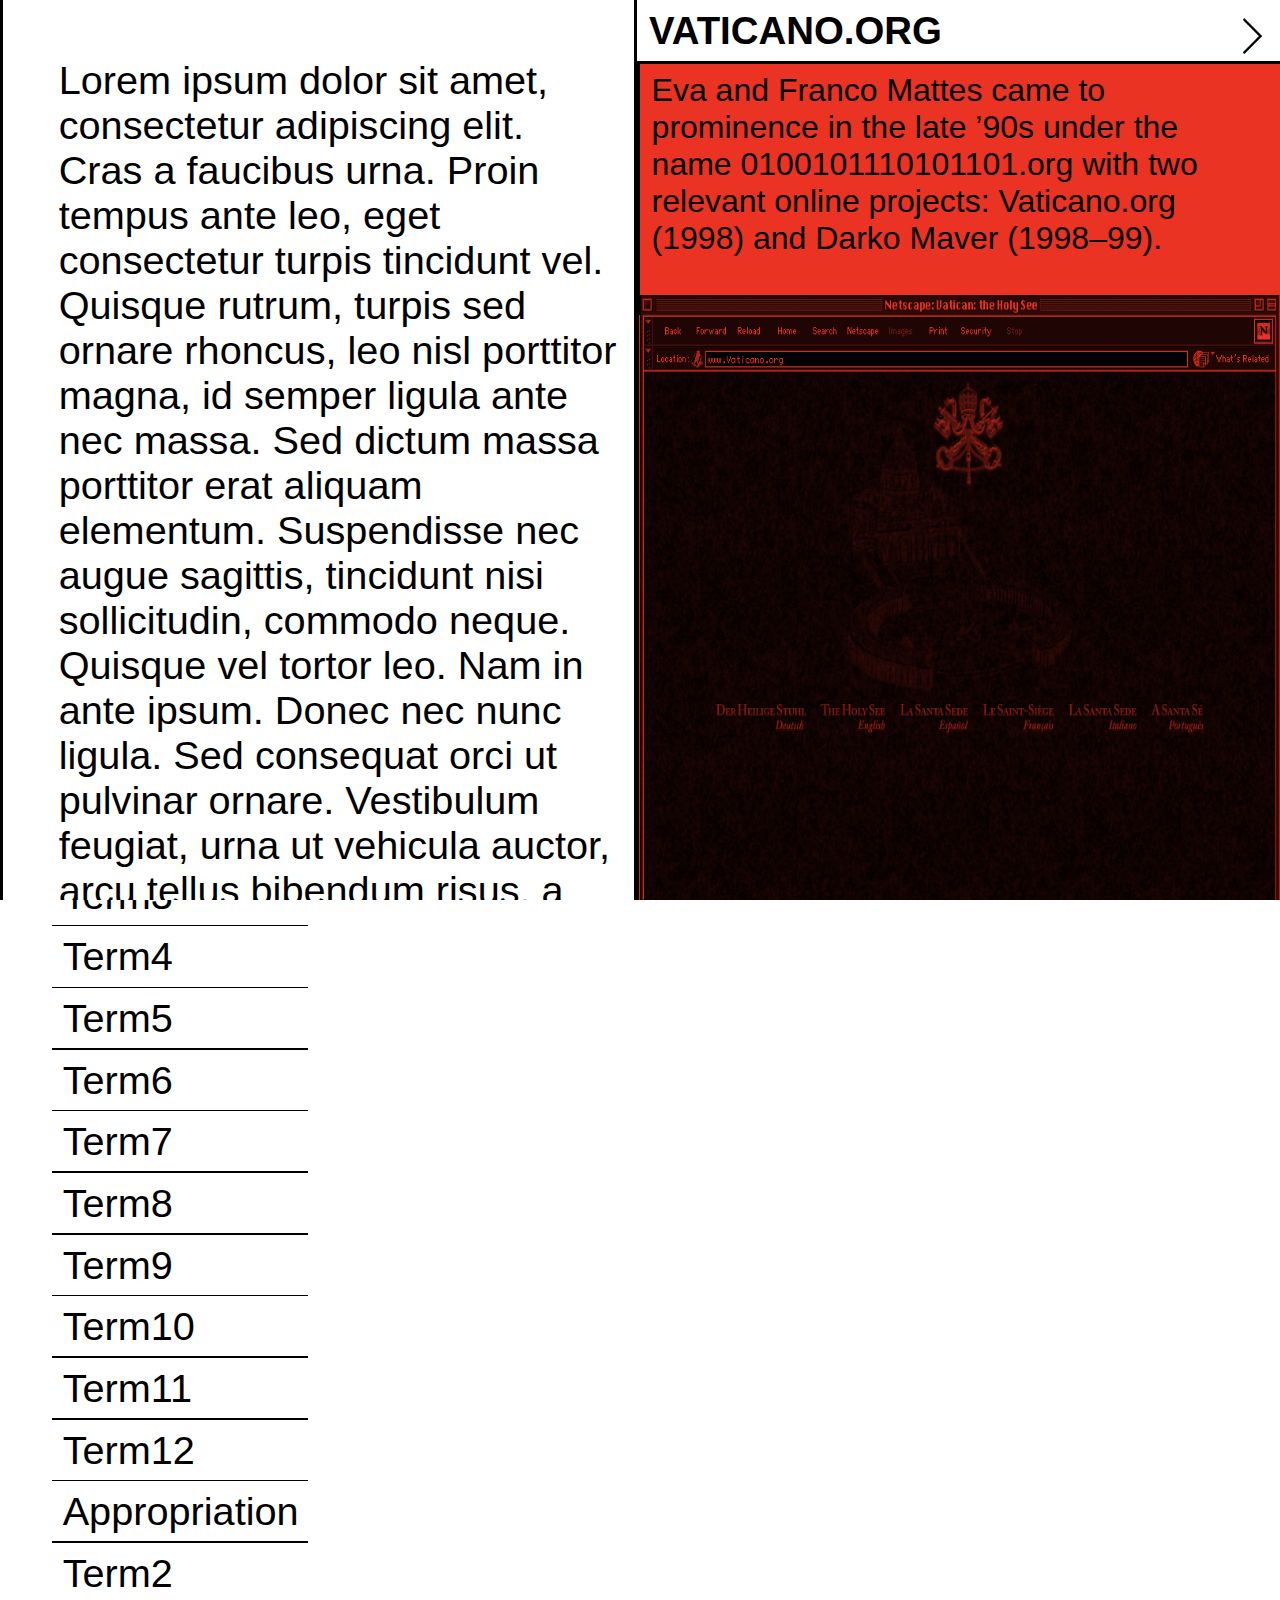
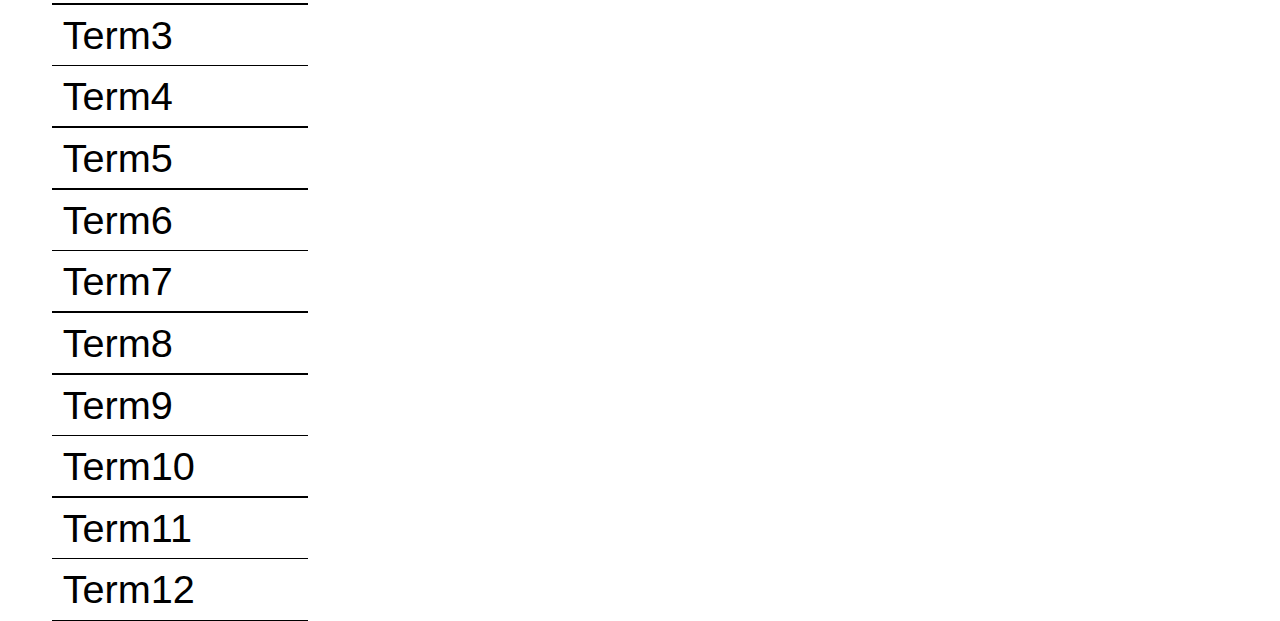
<file: index.html>
<!DOCTYPE html>

<html>
  <head>
    <meta charset="utf-8" />
    <meta name="viewport" content="width=device-width, inicial=scale=1.0" />
    <meta http-equiv="X-UA-Compatible" content="ie=edge" />
    <link href="style.css" rel="stylesheet">
    <title>Appropriation in Post-Internet Art</title>
  </head>
  <body>
    <section>
        <div class="container">
            <nav>
                <h6>APPROPRIATION IN POST INTERNET</h6>
                <h5>Lorem ipsum dolor sit amet, consectetur adipiscing elit. Cras a faucibus urna. Proin tempus ante leo, eget consectetur turpis tincidunt vel. Quisque rutrum, turpis sed ornare rhoncus, leo nisl porttitor magna, id semper ligula ante nec massa. Sed dictum massa porttitor erat aliquam elementum. Suspendisse nec augue sagittis, tincidunt nisi sollicitudin, commodo neque. Quisque vel tortor leo. Nam in ante ipsum. Donec nec nunc ligula. Sed consequat orci ut pulvinar ornare. Vestibulum feugiat, urna ut vehicula auctor, arcu tellus bibendum risus, a suscipit turpis urna volutpat odio.</h5>
             </nav>
             
            
 <div class="termos" id="termos">
    <h1 class="marqueetermos">
        <ul>
            <hr class="line">
            <li> <a href="index.html" class="#"><h1>&nbsp;Appropriation&nbsp;</h1></a></li>
            <hr class="line">
            <li><a href="index.html" class="#"><h1>&nbsp;Term2&nbsp;</h1></a></li>
            <hr class="line">
            <li><a href="index.html" class="#"><h1>&nbsp;Term3&nbsp;</h1></a></li>
            <hr class="line">
            <li><a href="index.html" class="#"><h1>&nbsp;Term4&nbsp;</h1></a></li>
            <hr class="line">
            <li><a href="index.html" class="#"><h1>&nbsp;Term5&nbsp;</h1></a></li>
            <hr class="line">
            <li><a href="index.html" class="#"><h1>&nbsp;Term6&nbsp;</h1></a></li>
            <hr class="line">
            <li><a href="index.html" class="#"><h1>&nbsp;Term7&nbsp;</h1></a></li>
            <hr class="line">
             <li><a href="index.html" class="#"><h1>&nbsp;Term8&nbsp;</h1></a></li>
             <hr class="line">
             <li><a href="index.html" class="#"><h1>&nbsp;Term9&nbsp;</h1></a></li>
             <hr class="line">
             <li><a href="index.html" class="#"><h1>&nbsp;Term10&nbsp;</h1></a></li>
             <hr class="line">
             <li><a href="index.html" class="#"><h1>&nbsp;Term11&nbsp;</h1></a></li>
             <hr class="line">
             <li><a href="index.html" class="#"><h1>&nbsp;Term12&nbsp;</h1></a></li>
             <hr class="line">
             <li> <a href="index.html" class="#"><h1>&nbsp;Appropriation&nbsp;</h1></a></li>
            <hr class="line">
            <li><a href="index.html" class="#"><h1>&nbsp;Term2&nbsp;</h1></a></li>
            <hr class="line">
            <li><a href="index.html" class="#"><h1>&nbsp;Term3&nbsp;</h1></a></li>
            <hr class="line">
            <li><a href="index.html" class="#"><h1>&nbsp;Term4&nbsp;</h1></a></li>
            <hr class="line">
            <li><a href="index.html" class="#"><h1>&nbsp;Term5&nbsp;</h1></a></li>
            <hr class="line">
            <li><a href="index.html" class="#"><h1>&nbsp;Term6&nbsp;</h1></a></li>
            <hr class="line">
            <li><a href="index.html" class="#"><h1>&nbsp;Term7&nbsp;</h1></a></li>
            <hr class="line">
             <li><a href="index.html" class="#"><h1>&nbsp;Term8&nbsp;</h1></a></li>
             <hr class="line">
             <li><a href="index.html" class="#"><h1>&nbsp;Term9&nbsp;</h1></a></li>
             <hr class="line">
             <li><a href="index.html" class="#"><h1>&nbsp;Term10&nbsp;</h1></a></li>
             <hr class="line">
             <li><a href="index.html" class="#"><h1>&nbsp;Term11&nbsp;</h1></a></li>
             <hr class="line">
             <li><a href="index.html" class="#"><h1>&nbsp;Term12&nbsp;</h1></a></li>
             <hr class="line">
             <li> <a href="index.html" class="#"><h1>&nbsp;Appropriation&nbsp;</h1></a></li>
            <hr class="line">
            <li><a href="index.html" class="#"><h1>&nbsp;Term2&nbsp;</h1></a></li>
            <hr class="line">
            <li><a href="index.html" class="#"><h1>&nbsp;Term3&nbsp;</h1></a></li>
            <hr class="line">
            <li><a href="index.html" class="#"><h1>&nbsp;Term4&nbsp;</h1></a></li>
            <hr class="line">
            <li><a href="index.html" class="#"><h1>&nbsp;Term5&nbsp;</h1></a></li>
            <hr class="line">
            <li><a href="index.html" class="#"><h1>&nbsp;Term6&nbsp;</h1></a></li>
            <hr class="line">
            <li><a href="index.html" class="#"><h1>&nbsp;Term7&nbsp;</h1></a></li>
            <hr class="line">
             <li><a href="index.html" class="#"><h1>&nbsp;Term8&nbsp;</h1></a></li>
             <hr class="line">
             <li><a href="index.html" class="#"><h1>&nbsp;Term9&nbsp;</h1></a></li>
             <hr class="line">
             <li><a href="index.html" class="#"><h1>&nbsp;Term10&nbsp;</h1></a></li>
             <hr class="line">
             <li><a href="index.html" class="#"><h1>&nbsp;Term11&nbsp;</h1></a></li>
             <hr class="line">
             <li><a href="index.html" class="#"><h1>&nbsp;Term12&nbsp;</h1></a></li>
             <hr class="line">
          </ul>
        </h1>
        </div>

        <div class="column2 ">
            <div class="description">
                <div class="titles2">
                    <h9>APPROPRIATION</h9>
             </div>
  <h3><b>1:</b> an act or instance of appropriating something<br><br>
                    <b>2:</b> something that has been appropriated
                    specifically : money set aside by formal action for a specific use
                    the city's appropriation for schools
                    
                </h3>
            </div>
            
            <h4>“(...) the concept of appropriation is multifarious and unclear. The introduction of privately run commercial internet services and the mass availability of personal computers ignited massive cultural shifts that challenge previous understandings of appropriation in art.<br></h4>
            <h8>It’s Just the Internet! Appropriation in Post Internet Art</h8> 
                

       
        </div>


        <div class="main">
        <div class="titles">
            <h7>VATICANO.ORG</h7>
            <a href="indexv2.html"><img class="img1" src="images/arrow.png">
              </a>
        </div>
       
     
        <h2>
            Eva and Franco Mattes came to prominence in the late ’90s under the name 0100101110101101.org with two relevant online projects: Vaticano.org (1998) and Darko Maver (1998–99). 
            <br>
            <br>
        </h2>
            <img class="img2"src="images/vaticano.png">
          <h2>
            Vaticano.org was a one-year-long online performance made by running a fake website of the Holy See. For Darko Maver, they bred a fake artist identity, giving him a body of work (derived from images appropriated from trash websites) and a history, and made the art system believe in their concoction. Identity subversion is at the core of “Eva and Franco Mattes aka 0100101110101101.org” as an art project. When they started working as 0100101110101101.org, their “real” identity was a mystery; it was impossible to state whether they were one, ten, or one thousand, whether they were people or bots, Italian, or whatever. When they gave interviews, they always gave fake names. And since they were their website, everything they did with it contributed to this opacity.
          </h2>
                

               

        
            
      
        </div>

    </section>
  </body>
</html>
</file>
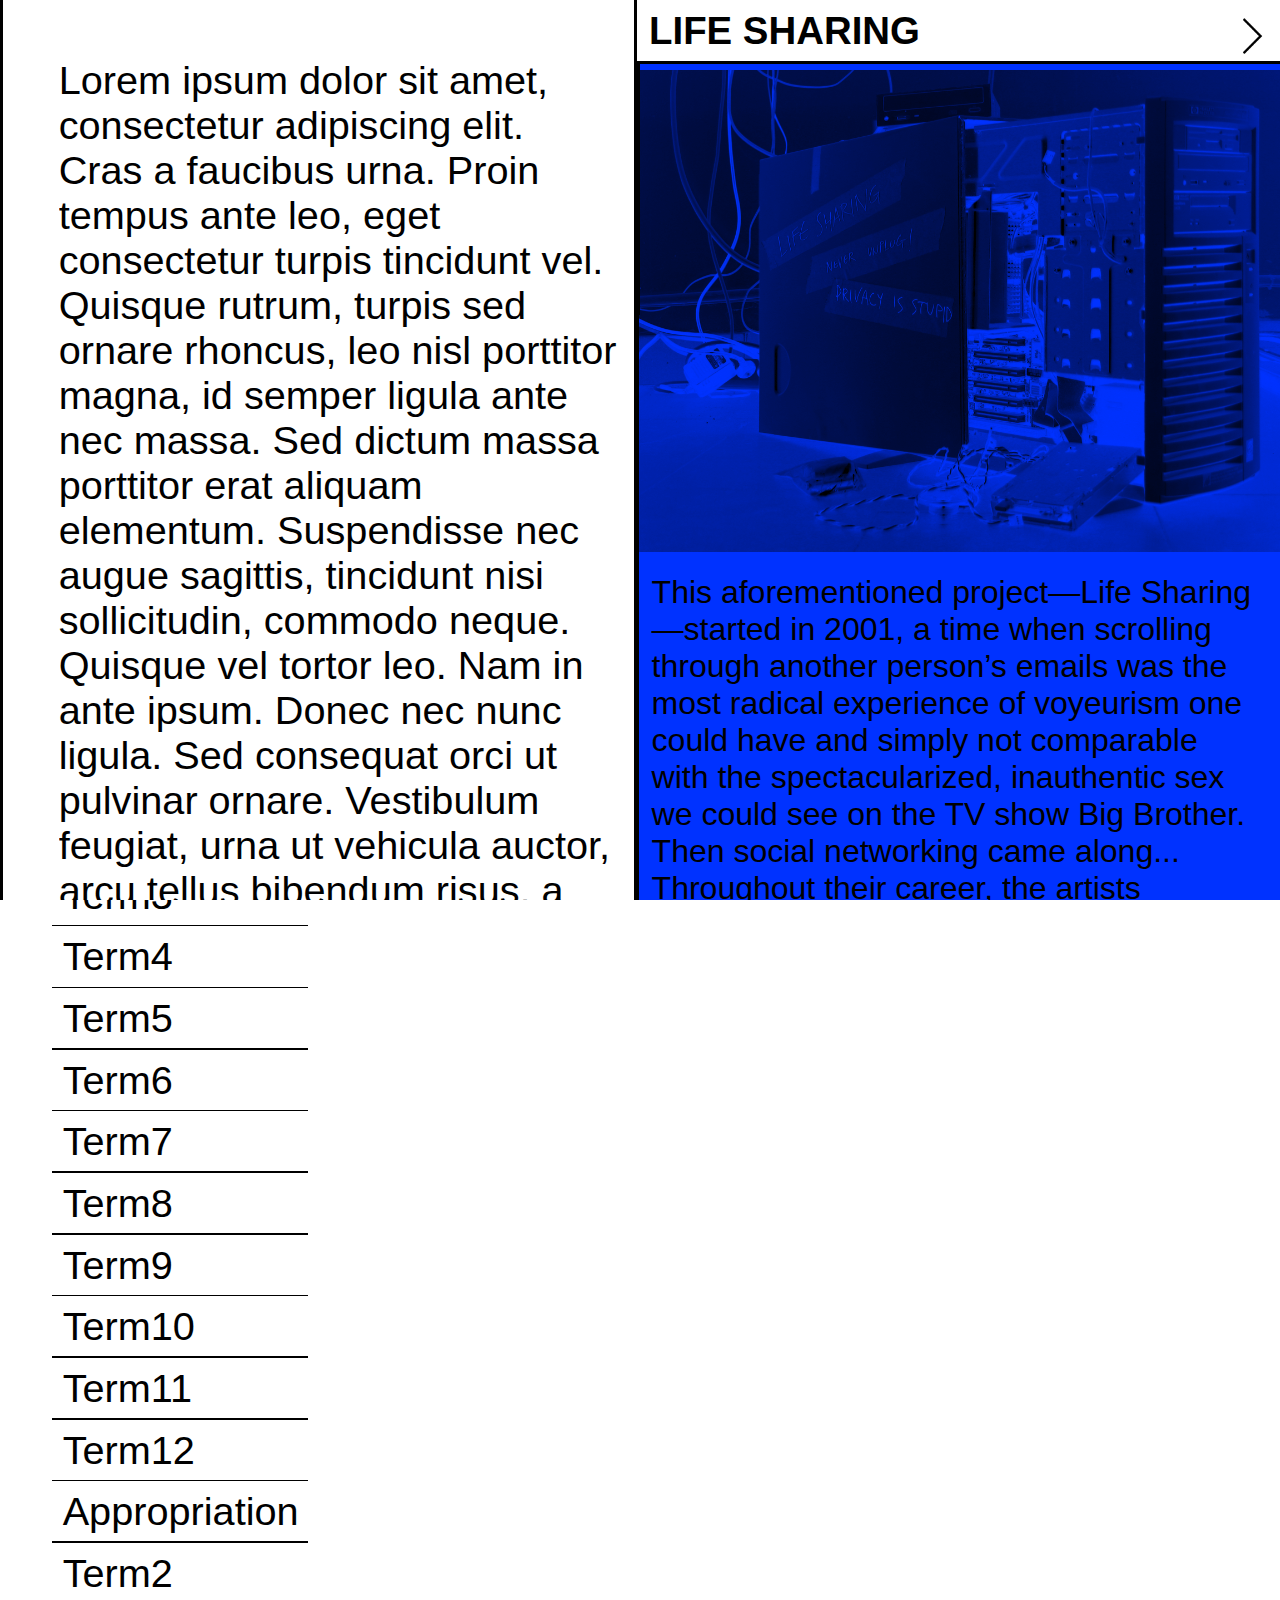
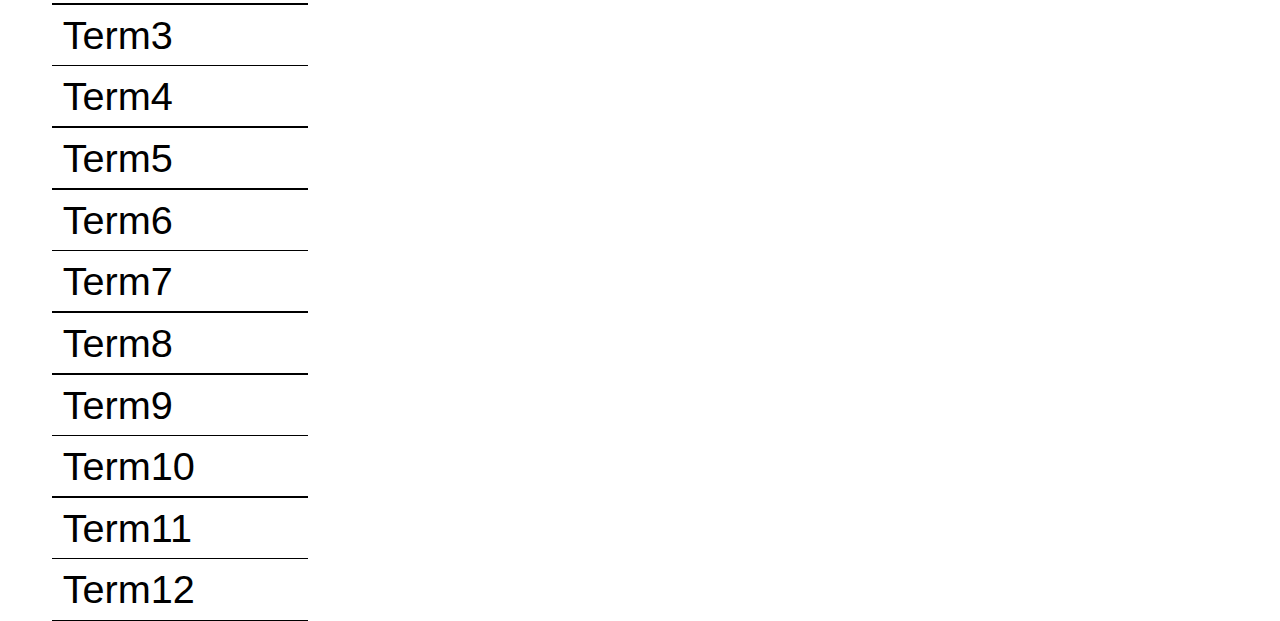
<file: indexv2.html>
<!DOCTYPE html>

<html>
  <head>
    <meta charset="utf-8" />
    <meta name="viewport" content="width=device-width, inicial=scale=1.0" />
    <meta http-equiv="X-UA-Compatible" content="ie=edge" />
    <link href="stylev2.css" rel="stylesheet">
    <title>Appropriation in Post-Internet Art</title>
  </head>
  <body>
    <section>
        <div class="container">
            <nav>
                <h6>APPROPRIATION IN POST INTERNET</h6>
                <h5>Lorem ipsum dolor sit amet, consectetur adipiscing elit. Cras a faucibus urna. Proin tempus ante leo, eget consectetur turpis tincidunt vel. Quisque rutrum, turpis sed ornare rhoncus, leo nisl porttitor magna, id semper ligula ante nec massa. Sed dictum massa porttitor erat aliquam elementum. Suspendisse nec augue sagittis, tincidunt nisi sollicitudin, commodo neque. Quisque vel tortor leo. Nam in ante ipsum. Donec nec nunc ligula. Sed consequat orci ut pulvinar ornare. Vestibulum feugiat, urna ut vehicula auctor, arcu tellus bibendum risus, a suscipit turpis urna volutpat odio.</h5>
             </nav>
             
            
 <div class="termos" id="termos">
    <h1 class="marqueetermos">
        <ul>
            <hr class="line">
            <li> <a href="index.html" class="#"><h1>&nbsp;Appropriation&nbsp;</h1></a></li>
            <hr class="line">
            <li><a href="index.html" class="#"><h1>&nbsp;Term2&nbsp;</h1></a></li>
            <hr class="line">
            <li><a href="index.html" class="#"><h1>&nbsp;Term3&nbsp;</h1></a></li>
            <hr class="line">
            <li><a href="index.html" class="#"><h1>&nbsp;Term4&nbsp;</h1></a></li>
            <hr class="line">
            <li><a href="index.html" class="#"><h1>&nbsp;Term5&nbsp;</h1></a></li>
            <hr class="line">
            <li><a href="index.html" class="#"><h1>&nbsp;Term6&nbsp;</h1></a></li>
            <hr class="line">
            <li><a href="index.html" class="#"><h1>&nbsp;Term7&nbsp;</h1></a></li>
            <hr class="line">
             <li><a href="index.html" class="#"><h1>&nbsp;Term8&nbsp;</h1></a></li>
             <hr class="line">
             <li><a href="index.html" class="#"><h1>&nbsp;Term9&nbsp;</h1></a></li>
             <hr class="line">
             <li><a href="index.html" class="#"><h1>&nbsp;Term10&nbsp;</h1></a></li>
             <hr class="line">
             <li><a href="index.html" class="#"><h1>&nbsp;Term11&nbsp;</h1></a></li>
             <hr class="line">
             <li><a href="index.html" class="#"><h1>&nbsp;Term12&nbsp;</h1></a></li>
             <hr class="line">
             <li> <a href="index.html" class="#"><h1>&nbsp;Appropriation&nbsp;</h1></a></li>
            <hr class="line">
            <li><a href="index.html" class="#"><h1>&nbsp;Term2&nbsp;</h1></a></li>
            <hr class="line">
            <li><a href="index.html" class="#"><h1>&nbsp;Term3&nbsp;</h1></a></li>
            <hr class="line">
            <li><a href="index.html" class="#"><h1>&nbsp;Term4&nbsp;</h1></a></li>
            <hr class="line">
            <li><a href="index.html" class="#"><h1>&nbsp;Term5&nbsp;</h1></a></li>
            <hr class="line">
            <li><a href="index.html" class="#"><h1>&nbsp;Term6&nbsp;</h1></a></li>
            <hr class="line">
            <li><a href="index.html" class="#"><h1>&nbsp;Term7&nbsp;</h1></a></li>
            <hr class="line">
             <li><a href="index.html" class="#"><h1>&nbsp;Term8&nbsp;</h1></a></li>
             <hr class="line">
             <li><a href="index.html" class="#"><h1>&nbsp;Term9&nbsp;</h1></a></li>
             <hr class="line">
             <li><a href="index.html" class="#"><h1>&nbsp;Term10&nbsp;</h1></a></li>
             <hr class="line">
             <li><a href="index.html" class="#"><h1>&nbsp;Term11&nbsp;</h1></a></li>
             <hr class="line">
             <li><a href="index.html" class="#"><h1>&nbsp;Term12&nbsp;</h1></a></li>
             <hr class="line">
             <li> <a href="index.html" class="#"><h1>&nbsp;Appropriation&nbsp;</h1></a></li>
            <hr class="line">
            <li><a href="index.html" class="#"><h1>&nbsp;Term2&nbsp;</h1></a></li>
            <hr class="line">
            <li><a href="index.html" class="#"><h1>&nbsp;Term3&nbsp;</h1></a></li>
            <hr class="line">
            <li><a href="index.html" class="#"><h1>&nbsp;Term4&nbsp;</h1></a></li>
            <hr class="line">
            <li><a href="index.html" class="#"><h1>&nbsp;Term5&nbsp;</h1></a></li>
            <hr class="line">
            <li><a href="index.html" class="#"><h1>&nbsp;Term6&nbsp;</h1></a></li>
            <hr class="line">
            <li><a href="index.html" class="#"><h1>&nbsp;Term7&nbsp;</h1></a></li>
            <hr class="line">
             <li><a href="index.html" class="#"><h1>&nbsp;Term8&nbsp;</h1></a></li>
             <hr class="line">
             <li><a href="index.html" class="#"><h1>&nbsp;Term9&nbsp;</h1></a></li>
             <hr class="line">
             <li><a href="index.html" class="#"><h1>&nbsp;Term10&nbsp;</h1></a></li>
             <hr class="line">
             <li><a href="index.html" class="#"><h1>&nbsp;Term11&nbsp;</h1></a></li>
             <hr class="line">
             <li><a href="index.html" class="#"><h1>&nbsp;Term12&nbsp;</h1></a></li>
             <hr class="line">
          </ul>
        </h1>
        </div>

        <div class="column2 ">
            <div class="description">
                <div class="titles2">
                    <h9>APPROPRIATION</h9>
             </div>
  <h3><b>1:</b> an act or instance of appropriating something<br><br>
                    <b>2:</b> something that has been appropriated
                    specifically : money set aside by formal action for a specific use
                    the city's appropriation for schools
                    
                </h3>
            </div>
            
            <h4>“(...) the concept of appropriation is multifarious and unclear. The introduction of privately run commercial internet services and the mass availability of personal computers ignited massive cultural shifts that challenge previous understandings of appropriation in art.<br></h4>
            <h8>It’s Just the Internet! Appropriation in Post Internet Art</h8> 
                

       
        </div>


        <div class="main">
        <div class="titles">
            <h7>LIFE SHARING</h7>
            <a href="indexv3.html"><img class="img1" src="images/arrow.png">
              </a>
        </div>
        <img class="img2" src="images/lifesharing.png">

        <h2>
          This aforementioned project—Life Sharing—started in 2001, a time when scrolling through another person’s emails was the most radical experience of voyeurism one could have and simply not comparable with the spectacularized, inauthentic sex we could see on the TV show Big Brother. Then social networking came along...
          Throughout their career, the artists experimented with almost every form of appropriation: from vandalism to analog and digital remix, from forgery to data copy to reenactment, from undisclosed to credited plagiarism, to the re- cent acquisition of other people’s ideas sanctioned by a legal agreement. Most of their works find a less formatted, less visible premise in the work of another artist. They publicly say there’s no creativity in their work. Paraphrasing Cory Doctorow, they copy as they breathe.
          
                </h2>

                
        
            
      
        </div>

    </section>
  </body>
</html>
</file>
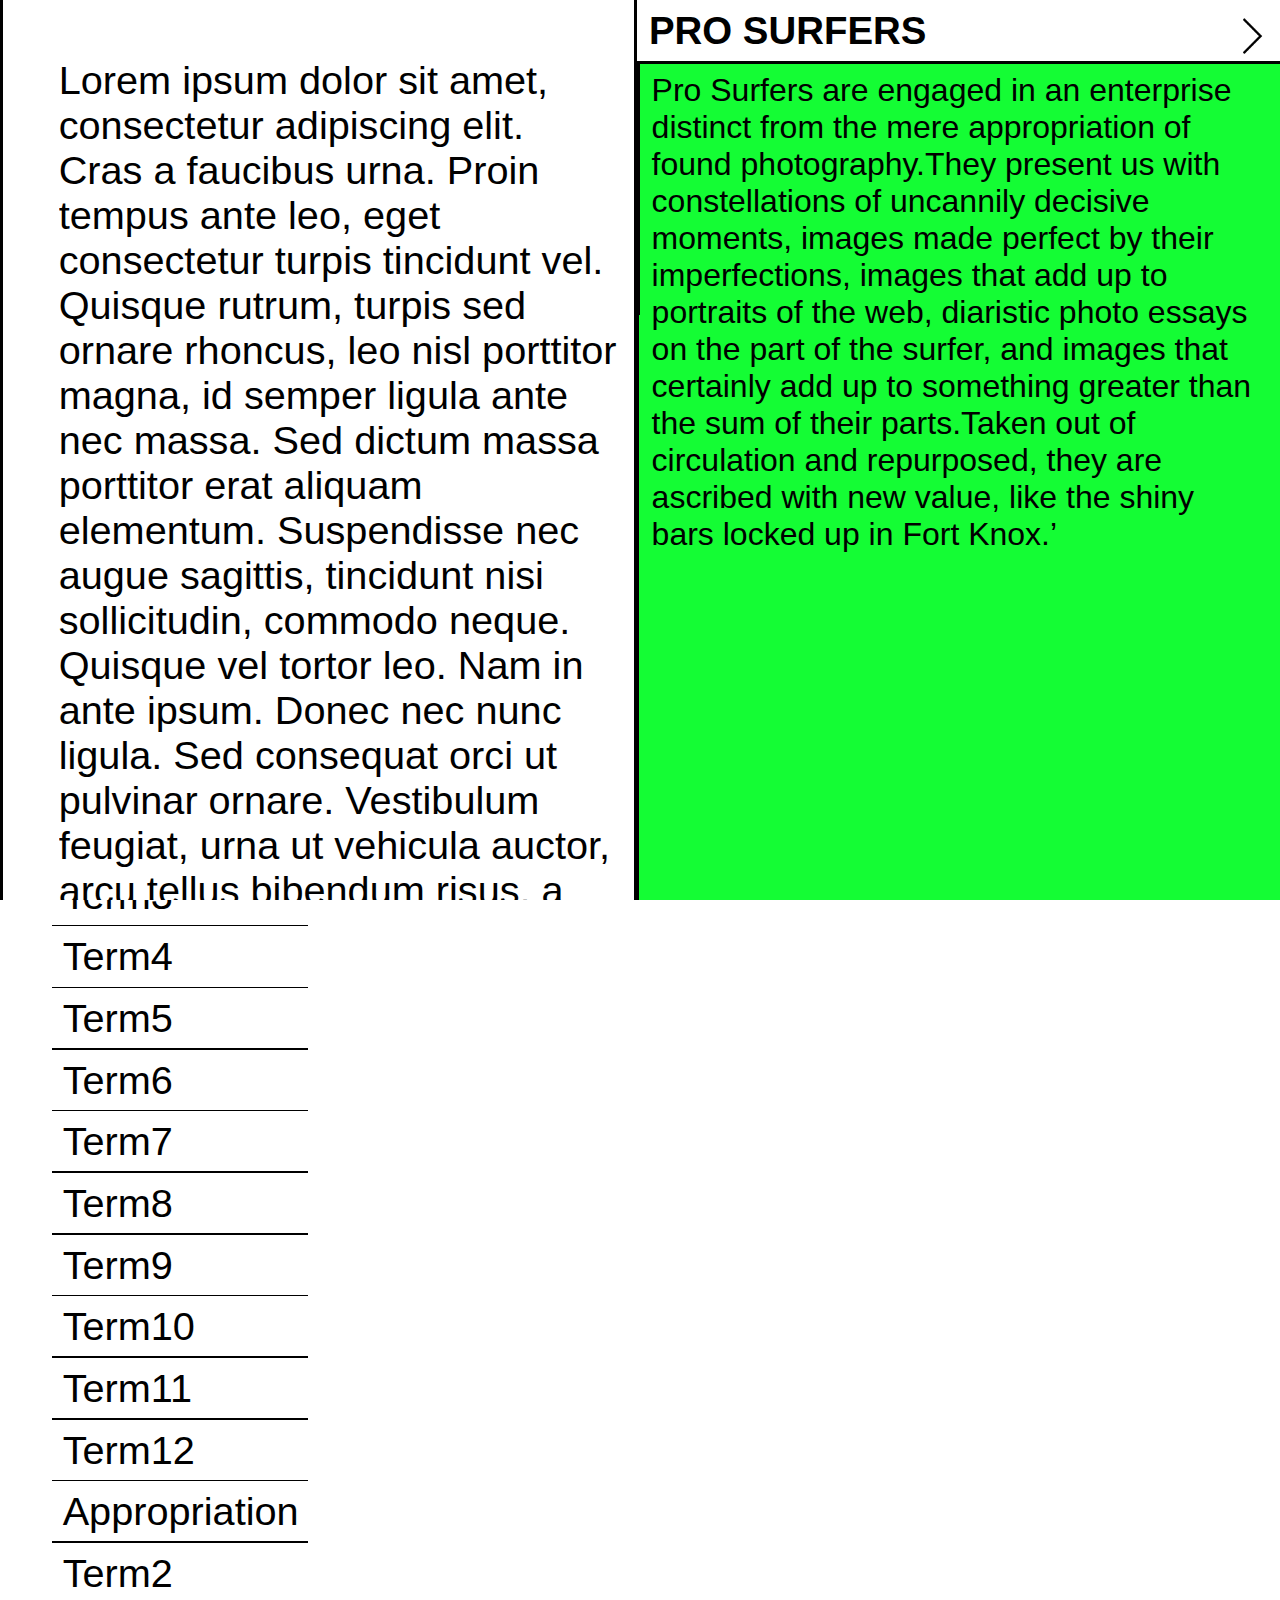
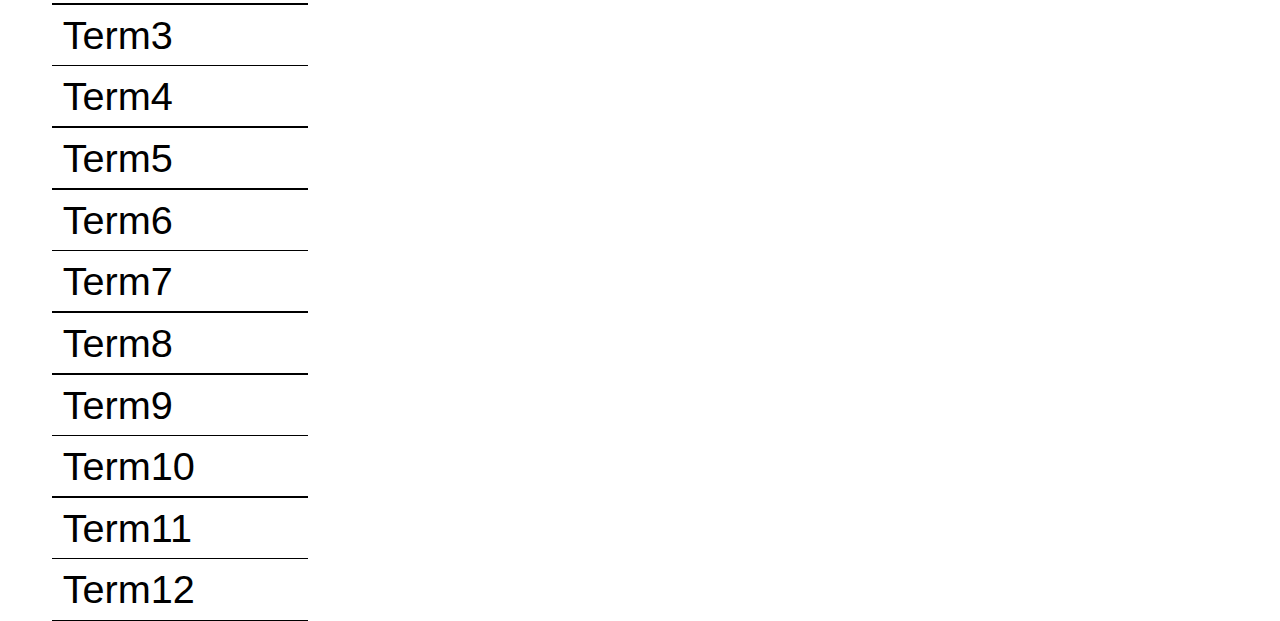
<file: indexv3.html>
<!DOCTYPE html>

<html>
  <head>
    <meta charset="utf-8" />
    <meta name="viewport" content="width=device-width, inicial=scale=1.0" />
    <meta http-equiv="X-UA-Compatible" content="ie=edge" />
    <link href="stylev3.css" rel="stylesheet">
    <title>Appropriation in Post-Internet Art</title>
  </head>
  <body>
    <section>
        <div class="container">
            <nav>
                <h6>APPROPRIATION IN POST INTERNET</h6>
                <h5>Lorem ipsum dolor sit amet, consectetur adipiscing elit. Cras a faucibus urna. Proin tempus ante leo, eget consectetur turpis tincidunt vel. Quisque rutrum, turpis sed ornare rhoncus, leo nisl porttitor magna, id semper ligula ante nec massa. Sed dictum massa porttitor erat aliquam elementum. Suspendisse nec augue sagittis, tincidunt nisi sollicitudin, commodo neque. Quisque vel tortor leo. Nam in ante ipsum. Donec nec nunc ligula. Sed consequat orci ut pulvinar ornare. Vestibulum feugiat, urna ut vehicula auctor, arcu tellus bibendum risus, a suscipit turpis urna volutpat odio.</h5>
             </nav>
             
            
 <div class="termos" id="termos">
    <h1 class="marqueetermos">
        <ul>
            <hr class="line">
            <li> <a href="index.html" class="#"><h1>&nbsp;Appropriation&nbsp;</h1></a></li>
            <hr class="line">
            <li><a href="index.html" class="#"><h1>&nbsp;Term2&nbsp;</h1></a></li>
            <hr class="line">
            <li><a href="index.html" class="#"><h1>&nbsp;Term3&nbsp;</h1></a></li>
            <hr class="line">
            <li><a href="index.html" class="#"><h1>&nbsp;Term4&nbsp;</h1></a></li>
            <hr class="line">
            <li><a href="index.html" class="#"><h1>&nbsp;Term5&nbsp;</h1></a></li>
            <hr class="line">
            <li><a href="index.html" class="#"><h1>&nbsp;Term6&nbsp;</h1></a></li>
            <hr class="line">
            <li><a href="index.html" class="#"><h1>&nbsp;Term7&nbsp;</h1></a></li>
            <hr class="line">
             <li><a href="index.html" class="#"><h1>&nbsp;Term8&nbsp;</h1></a></li>
             <hr class="line">
             <li><a href="index.html" class="#"><h1>&nbsp;Term9&nbsp;</h1></a></li>
             <hr class="line">
             <li><a href="index.html" class="#"><h1>&nbsp;Term10&nbsp;</h1></a></li>
             <hr class="line">
             <li><a href="index.html" class="#"><h1>&nbsp;Term11&nbsp;</h1></a></li>
             <hr class="line">
             <li><a href="index.html" class="#"><h1>&nbsp;Term12&nbsp;</h1></a></li>
             <hr class="line">
             <li> <a href="index.html" class="#"><h1>&nbsp;Appropriation&nbsp;</h1></a></li>
            <hr class="line">
            <li><a href="index.html" class="#"><h1>&nbsp;Term2&nbsp;</h1></a></li>
            <hr class="line">
            <li><a href="index.html" class="#"><h1>&nbsp;Term3&nbsp;</h1></a></li>
            <hr class="line">
            <li><a href="index.html" class="#"><h1>&nbsp;Term4&nbsp;</h1></a></li>
            <hr class="line">
            <li><a href="index.html" class="#"><h1>&nbsp;Term5&nbsp;</h1></a></li>
            <hr class="line">
            <li><a href="index.html" class="#"><h1>&nbsp;Term6&nbsp;</h1></a></li>
            <hr class="line">
            <li><a href="index.html" class="#"><h1>&nbsp;Term7&nbsp;</h1></a></li>
            <hr class="line">
             <li><a href="index.html" class="#"><h1>&nbsp;Term8&nbsp;</h1></a></li>
             <hr class="line">
             <li><a href="index.html" class="#"><h1>&nbsp;Term9&nbsp;</h1></a></li>
             <hr class="line">
             <li><a href="index.html" class="#"><h1>&nbsp;Term10&nbsp;</h1></a></li>
             <hr class="line">
             <li><a href="index.html" class="#"><h1>&nbsp;Term11&nbsp;</h1></a></li>
             <hr class="line">
             <li><a href="index.html" class="#"><h1>&nbsp;Term12&nbsp;</h1></a></li>
             <hr class="line">
             <li> <a href="index.html" class="#"><h1>&nbsp;Appropriation&nbsp;</h1></a></li>
            <hr class="line">
            <li><a href="index.html" class="#"><h1>&nbsp;Term2&nbsp;</h1></a></li>
            <hr class="line">
            <li><a href="index.html" class="#"><h1>&nbsp;Term3&nbsp;</h1></a></li>
            <hr class="line">
            <li><a href="index.html" class="#"><h1>&nbsp;Term4&nbsp;</h1></a></li>
            <hr class="line">
            <li><a href="index.html" class="#"><h1>&nbsp;Term5&nbsp;</h1></a></li>
            <hr class="line">
            <li><a href="index.html" class="#"><h1>&nbsp;Term6&nbsp;</h1></a></li>
            <hr class="line">
            <li><a href="index.html" class="#"><h1>&nbsp;Term7&nbsp;</h1></a></li>
            <hr class="line">
             <li><a href="index.html" class="#"><h1>&nbsp;Term8&nbsp;</h1></a></li>
             <hr class="line">
             <li><a href="index.html" class="#"><h1>&nbsp;Term9&nbsp;</h1></a></li>
             <hr class="line">
             <li><a href="index.html" class="#"><h1>&nbsp;Term10&nbsp;</h1></a></li>
             <hr class="line">
             <li><a href="index.html" class="#"><h1>&nbsp;Term11&nbsp;</h1></a></li>
             <hr class="line">
             <li><a href="index.html" class="#"><h1>&nbsp;Term12&nbsp;</h1></a></li>
             <hr class="line">
          </ul>
        </h1>
        </div>

        <div class="column2 ">
            <div class="description">
                <div class="titles2">
                    <h9>APPROPRIATION</h9>
             </div>
  <h3><b>1:</b> an act or instance of appropriating something<br><br>
                    <b>2:</b> something that has been appropriated
                    specifically : money set aside by formal action for a specific use
                    the city's appropriation for schools
                    
                </h3>
            </div>
            
            <h4>“(...) the concept of appropriation is multifarious and unclear. The introduction of privately run commercial internet services and the mass availability of personal computers ignited massive cultural shifts that challenge previous understandings of appropriation in art.<br></h4>
            <h8>It’s Just the Internet! Appropriation in Post Internet Art</h8> 
                

       
        </div>


        <div class="main">
        <div class="titles">
            <h7>PRO SURFERS </h7>
            <a href="index.html"><img class="img1" src="images/arrow.png">
              </a>
        </div>
     
        <h2>
          Pro Surfers are engaged in an enterprise distinct from the mere appropriation of found photography.They present us with constellations of uncannily decisive moments, images made perfect by their imperfections, images that add up to portraits of the web, diaristic photo essays on the part of the surfer, and images that certainly add up to something greater than the sum of their parts.Taken out of circulation and repurposed, they are ascribed with new value, like the shiny bars locked up in Fort Knox.’

          
                </h2>



        
            
      
        </div>

    </section>
  </body>
</html>
</file>
<file: style.css>
* {
	margin: 0;
	padding: 0%;
	-webkit-box-sizing: border-box;
	box-sizing: border-box;
	font-family: "Montserrat";
  overflow: hidden;
}

.body{
background-color: white;
}

.container{
    display: flex;
}


a{
  text-decoration: none;
  color: black;
}

a:active{
  color: purple;
}

a:hover{
  color: #ea3323;
}

@import url(https://netdna.bootstrapcdn.com/font-awesome/4.0.3/css/font-awesome.css);


h6 {
  color:black;
  white-space: nowrap;
  font-size: 3.1vw;
  font-family: Helvetica, sans-serif;
  font-weight: 700;
  line-break: none; 
  writing-mode: vertical-rl;
  -webkit-transform: rotate(180deg);
  transform: rotate(180deg);
  }

  nav h6 {
    display: inline;
    }
    
    nav:hover h6 {
    display: none;
    }


h5 {
text-decoration: none;
color: black;
font-size: 3.1vw;
font-weight: 300;
font-family: Helvetica, sans-serif;
padding-top: 4.7vh;
transition-duration: 0.36s;
transition-property: all;
transition-timing-function: line;
}


nav, nav:hover {
padding: 1em;
border-left-style: solid;
}

nav h5 {
text-indent: -200px;
font-weight: 400;
}

nav:hover h5 {
text-indent: 0px;
color: black;
}


nav {
position: fixed;
padding-left: 0.5vw;
width: 3.9vw;
height: 100vh;
border-left-style: solid;
background-color: white;
border-right-style: solid;
overflow: auto;
transition-duration: 0.4s;
transition-property: all;
transition-timing-function: line;
z-index: 100;
}

nav:hover {
position: fixed;
left: 0;
top: 0;
bottom: 0;
height: auto;
width: 49.8vw;
background-color: ​white;
}

nav h5 {
-ms-filter: "progid:DXImageTransform.Microsoft.Alpha(Opacity=0)";
filter: alpha(opacity=0);
opacity: 0;
margin-left: 1em;
}

nav:hover h5 {
-ms-filter: "progid:DXImageTransform.Microsoft.Alpha(Opacity=100)";
filter: alpha(opacity=100);
opacity: 1;
}


#termos {
	width: 23.8vw;
	height: 100vh;
  padding-left: 3.8vw;
  background-color: white;
  border-left-style: solid;
  }

  .termos h1 {
  line-break: none;
  font-size: 3.1vw;
	font-family: Helvetica, sans-serif;
  font-weight: 500;
  padding-left: 0vw;
  line-height: 4.7vw;
  }

  .line{
    width: 20vw;
    height: 1.5px;
    border: none;
    background-color: black;

  }

  .marqueetermos{
    animation: marquee 12s linear infinite;
    position: absolute;
    line-break: none;
    white-space: nowrap;
  }

  
  @keyframes marquee {
    0% {
      top: 0vh;
    }
    100% {
      top: -102vh;
    }
  }
  
  .marqueetermos:hover {
    animation-play-state: paused;
  }

  .marqueetermos2{
    animation: marquee 12s linear infinite;
    position: absolute;
    line-break: none;
    white-space: nowrap;
  }

  .marqueetermos2:hover {
    animation-play-state: paused;
  }


  .column2  {
    width: 26.2vw;
	  height: 100vh;
    border-right-style: solid;
    border-left-style: solid;
    background-color: #ea3323;
    }

    .column2 h4{
     padding-left: 1.5vw;
     padding-right: 1.5vw;
     padding-top: 40vh;
     padding-bottom: 2vh;
     color: black;
     font-size: 2vw;
     font-family: Helvetica, sans-serif;
     font-weight: 700;
    }

    .column2 h8{
      padding-left: 1.5vw;
      padding-right: 1.5vw;
      padding-top: 42vh;
      padding-bottom: 2vh;
      color:black;
      font-size: 0.8vw;
      font-family: Helvetica, sans-serif;
      font-weight: 300;
     }
 

    .description  {
      width: 26vw;
      height: 35vh;
      border-right-style: solid;
      border-bottom-style: solid;
      position: fixed;
      background-color: white;
      }

      .description h3{
        padding-left: 1.5vw;
        padding-right: 1.5vw;
        padding-top: 9vh;
         color: black;
         font-size: 1.5vw;
         font-family: Helvetica, sans-serif;
         font-weight: 300;
      }

      .main {
        width: 50.2vw;
        height: 100vh;
        background-color: #ea3323;
        overflow: auto;
        }
      
        .main h2 {
          color: black ;
          font-size: 2.5vw;
          font-family: Helvetica, sans-serif;
          font-weight: 300;
          padding-left: 1vw;
          padding-right: 1.5vw;
          padding-top: 8vh;
          }

          .titles {
            width: 50.2vw;
            height: 5vw;
            align-content: center;
            padding-left: 0.8vw;
            padding-top: 0.3vw;
            border-bottom-style: solid;
            background-color:white;
            overflow: auto;
            position: fixed;
            }

            .titles h7 {
              color: black;
              font-size: 3vw;
              font-family: Helvetica, sans-serif;
              font-weight: 900;
             }


            .titles2 {
              width: 25.9vw;
              height: 5vw;
              align-content: center;
              padding-left: 0.8vw;
              padding-top: 0.3vw;
              border-bottom-style: solid;
              background-color: white;
              overflow: auto;
              position: fixed;
             }

             .titles2 h9 {
              color:black;
              font-size: 3vw;
              font-family: Helvetica, sans-serif;
              font-weight: 900;
             }


        .img1{
          padding-top: 0.5vw;
          width: 4.5vw;
          float: right;
        }

        .img2{
          width: 50.2vw;
          height: 70%;
        }
</file>
<file: stylev2.css>
* {
	margin: 0;
	padding: 0%;
	-webkit-box-sizing: border-box;
	box-sizing: border-box;
	font-family: "Montserrat";
  overflow: hidden;
}

.body{
background-color: white;
}

.container{
    display: flex;
}


a{
  text-decoration: none;
  color: black;
}

a:active{
  color: purple;
}

a:hover{
  color: #0032ff;
}

@import url(https://netdna.bootstrapcdn.com/font-awesome/4.0.3/css/font-awesome.css);


h6 {
  color:black;
  white-space: nowrap;
  font-size: 3.1vw;
  font-family: Helvetica, sans-serif;
  font-weight: 700;
  line-break: none; 
  writing-mode: vertical-rl;
  -webkit-transform: rotate(180deg);
  transform: rotate(180deg);
  }

  nav h6 {
    display: inline;
    }
    
    nav:hover h6 {
    display: none;
    }


h5 {
text-decoration: none;
color: black;
font-size: 3.1vw;
font-weight: 300;
font-family: Helvetica, sans-serif;
padding-top: 4.7vh;
transition-duration: 0.36s;
transition-property: all;
transition-timing-function: line;
}


nav, nav:hover {
padding: 1em;
border-left-style: solid;
}

nav h5 {
text-indent: -200px;
font-weight: 400;
}

nav:hover h5 {
text-indent: 0px;
color: black;
}


nav {
position: fixed;
padding-left: 0.5vw;
width: 3.9vw;
height: 100vh;
border-left-style: solid;
background-color: white;
border-right-style: solid;
overflow: auto;
transition-duration: 0.4s;
transition-property: all;
transition-timing-function: line;
z-index: 100;
}

nav:hover {
position: fixed;
left: 0;
top: 0;
bottom: 0;
height: auto;
width: 49.8vw;
background-color: ​white;
}

nav h5 {
-ms-filter: "progid:DXImageTransform.Microsoft.Alpha(Opacity=0)";
filter: alpha(opacity=0);
opacity: 0;
margin-left: 1em;
}

nav:hover h5 {
-ms-filter: "progid:DXImageTransform.Microsoft.Alpha(Opacity=100)";
filter: alpha(opacity=100);
opacity: 1;
}


#termos {
	width: 23.8vw;
	height: 100vh;
  padding-left: 3.8vw;
  background-color: white;
  border-left-style: solid;
  }

  .termos h1 {
  line-break: none;
  font-size: 3.1vw;
	font-family: Helvetica, sans-serif;
  font-weight: 500;
  padding-left: 0vw;
  line-height: 4.7vw;
  }

  .line{
    width: 20vw;
    height: 1.5px;
    border: none;
    background-color: black;

  }

  .marqueetermos{
    animation: marquee 12s linear infinite;
    position: absolute;
    line-break: none;
    white-space: nowrap;
  }

  
  @keyframes marquee {
    0% {
      top: 0vh;
    }
    100% {
      top: -102vh;
    }
  }
  
  .marqueetermos:hover {
    animation-play-state: paused;
  }

  .marqueetermos2{
    animation: marquee 12s linear infinite;
    position: absolute;
    line-break: none;
    white-space: nowrap;
  }

  .marqueetermos2:hover {
    animation-play-state: paused;
  }


  .column2  {
    width: 26.2vw;
	  height: 100vh;
    border-right-style: solid;
    border-left-style: solid;
    background-color: #0032ff;
    }

    .column2 h4{
     padding-left: 1.5vw;
     padding-right: 1.5vw;
     padding-top: 40vh;
     padding-bottom: 2vh;
     color: black;
     font-size: 2vw;
     font-family: Helvetica, sans-serif;
     font-weight: 700;
    }

    .column2 h8{
      padding-left: 1.5vw;
      padding-right: 1.5vw;
      padding-top: 42vh;
      padding-bottom: 2vh;
      color:black;
      font-size: 0.8vw;
      font-family: Helvetica, sans-serif;
      font-weight: 300;
     }
 

    .description  {
      width: 26vw;
      height: 35vh;
      border-right-style: solid;
      border-bottom-style: solid;
      position: fixed;
      background-color: white;
      }

      .description h3{
        padding-left: 1.5vw;
        padding-right: 1.5vw;
        padding-top: 9vh;
         color: black;
         font-size: 1.5vw;
         font-family: Helvetica, sans-serif;
         font-weight: 300;
      }

      .main {
        width: 50.2vw;
        height: 100vh;
        background-color: #0032ff;
        overflow: auto;
        }
      
        .main h2 {
          color: black ;
          font-size: 2.5vw;
          font-family: Helvetica, sans-serif;
          font-weight: 300;
          padding-left: 1vw;
          padding-right: 1.5vw;
          padding-top: 2vh;
          }

          .titles {
            width: 50.2vw;
            height: 5vw;
            align-content: center;
            padding-left: 0.8vw;
            padding-top: 0.3vw;
            border-bottom-style: solid;
            background-color:white;
            overflow: auto;
            position: fixed;
            }

            .titles h7 {
              color: black;
              font-size: 3vw;
              font-family: Helvetica, sans-serif;
              font-weight: 900;
             }


            .titles2 {
              width: 25.9vw;
              height: 5vw;
              align-content: center;
              padding-left: 0.8vw;
              padding-top: 0.3vw;
              border-bottom-style: solid;
              background-color: white;
              overflow: auto;
              position: fixed;
             }

             .titles2 h9 {
              color:black;
              font-size: 3vw;
              font-family: Helvetica, sans-serif;
              font-weight: 900;
             }


        .img1{
          padding-top: 0.5vw;
          width: 4.5vw;
          float: right;
        }

        .img2{
          width:50.2vw;
          padding-top: 7.8vh;
        }
</file>
<file: stylev3.css>
* {
	margin: 0;
	padding: 0%;
	-webkit-box-sizing: border-box;
	box-sizing: border-box;
	font-family: "Montserrat";
  overflow: hidden;
}

.body{
background-color: white;
}

.container{
    display: flex;
}


a{
  text-decoration: none;
  color: black;
}

a:active{
  color: purple;
}

a:hover{
  color: #14fd34;
}

@import url(https://netdna.bootstrapcdn.com/font-awesome/4.0.3/css/font-awesome.css);


h6 {
  color:black;
  white-space: nowrap;
  font-size: 3.1vw;
  font-family: Helvetica, sans-serif;
  font-weight: 700;
  line-break: none; 
  writing-mode: vertical-rl;
  -webkit-transform: rotate(180deg);
  transform: rotate(180deg);
  }

  nav h6 {
    display: inline;
    }
    
    nav:hover h6 {
    display: none;
    }


h5 {
text-decoration: none;
color: black;
font-size: 3.1vw;
font-weight: 300;
font-family: Helvetica, sans-serif;
padding-top: 4.7vh;
transition-duration: 0.36s;
transition-property: all;
transition-timing-function: line;
}


nav, nav:hover {
padding: 1em;
border-left-style: solid;
}

nav h5 {
text-indent: -200px;
font-weight: 400;
}

nav:hover h5 {
text-indent: 0px;
color: black;
}


nav {
position: fixed;
padding-left: 0.5vw;
width: 3.9vw;
height: 100vh;
border-left-style: solid;
background-color: white;
border-right-style: solid;
overflow: auto;
transition-duration: 0.4s;
transition-property: all;
transition-timing-function: line;
z-index: 100;
}

nav:hover {
position: fixed;
left: 0;
top: 0;
bottom: 0;
height: auto;
width: 49.8vw;
background-color: ​white;
}

nav h5 {
-ms-filter: "progid:DXImageTransform.Microsoft.Alpha(Opacity=0)";
filter: alpha(opacity=0);
opacity: 0;
margin-left: 1em;
}

nav:hover h5 {
-ms-filter: "progid:DXImageTransform.Microsoft.Alpha(Opacity=100)";
filter: alpha(opacity=100);
opacity: 1;
}


#termos {
	width: 23.8vw;
	height: 100vh;
  padding-left: 3.8vw;
  background-color: white;
  border-left-style: solid;
  }

  .termos h1 {
  line-break: none;
  font-size: 3.1vw;
	font-family: Helvetica, sans-serif;
  font-weight: 500;
  padding-left: 0vw;
  line-height: 4.7vw;
  }

  .line{
    width: 20vw;
    height: 1.5px;
    border: none;
    background-color: black;

  }

  .marqueetermos{
    animation: marquee 12s linear infinite;
    position: absolute;
    line-break: none;
    white-space: nowrap;
  }

  
  @keyframes marquee {
    0% {
      top: 0vh;
    }
    100% {
      top: -102vh;
    }
  }
  
  .marqueetermos:hover {
    animation-play-state: paused;
  }

  .marqueetermos2{
    animation: marquee 12s linear infinite;
    position: absolute;
    line-break: none;
    white-space: nowrap;
  }

  .marqueetermos2:hover {
    animation-play-state: paused;
  }


  .column2  {
    width: 26.2vw;
	  height: 100vh;
    border-right-style: solid;
    border-left-style: solid;
    background-color: #14fd34;
    }

    .column2 h4{
     padding-left: 1.5vw;
     padding-right: 1.5vw;
     padding-top: 40vh;
     padding-bottom: 2vh;
     color: black;
     font-size: 2vw;
     font-family: Helvetica, sans-serif;
     font-weight: 700;
    }

    .column2 h8{
      padding-left: 1.5vw;
      padding-right: 1.5vw;
      padding-top: 42vh;
      padding-bottom: 2vh;
      color:black;
      font-size: 0.8vw;
      font-family: Helvetica, sans-serif;
      font-weight: 300;
     }
 

    .description  {
      width: 26vw;
      height: 35vh;
      border-right-style: solid;
      border-bottom-style: solid;
      position: fixed;
      background-color: white;
      }

      .description h3{
        padding-left: 1.5vw;
        padding-right: 1.5vw;
        padding-top: 9vh;
         color: black;
         font-size: 1.5vw;
         font-family: Helvetica, sans-serif;
         font-weight: 300;
      }

      .main {
        width: 50.2vw;
        height: 100vh;
        background-color: #14fd34;
        overflow: auto;
        }
      
        .main h2 {
          color: black ;
          font-size: 2.5vw;
          font-family: Helvetica, sans-serif;
          font-weight: 300;
          padding-left: 1vw;
          padding-right: 1.5vw;
          padding-top: 8vh;
          }

          .titles {
            width: 50.2vw;
            height: 5vw;
            align-content: center;
            padding-left: 0.8vw;
            padding-top: 0.3vw;
            border-bottom-style: solid;
            background-color:white;
            overflow: auto;
            position: fixed;
            }

            .titles h7 {
              color: black;
              font-size: 3vw;
              font-family: Helvetica, sans-serif;
              font-weight: 900;
             }


            .titles2 {
              width: 25.9vw;
              height: 5vw;
              align-content: center;
              padding-left: 0.8vw;
              padding-top: 0.3vw;
              border-bottom-style: solid;
              background-color: white;
              overflow: auto;
              position: fixed;
             }

             .titles2 h9 {
              color:black;
              font-size: 3vw;
              font-family: Helvetica, sans-serif;
              font-weight: 900;
             }


        .img1{
          padding-top: 0.5vw;
          width: 4.5vw;
          float: right;
        }
</file>
